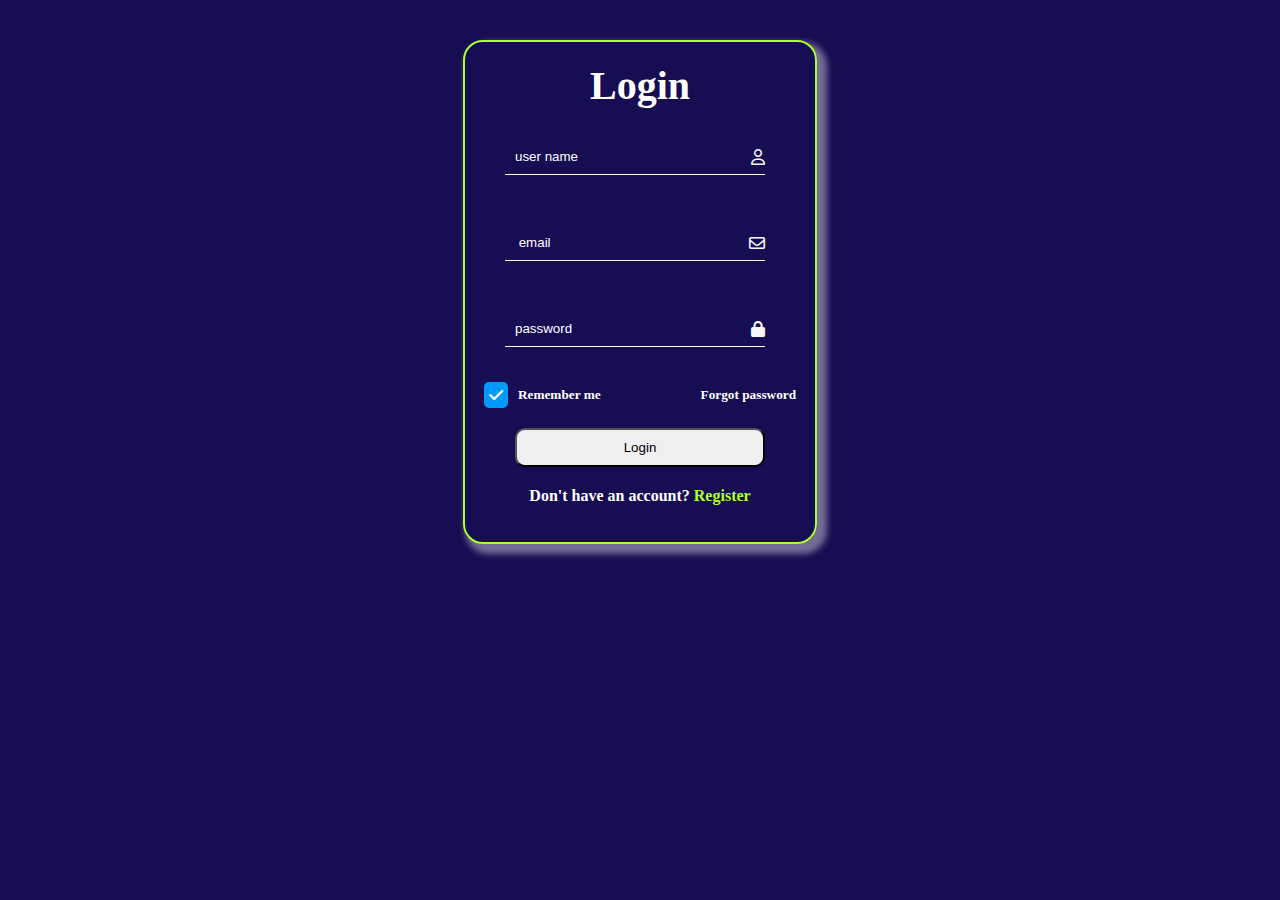
<file: login.html>
<!DOCTYPE html>
<html lang="en">
<head>
          <meta charset="UTF-8">
          <meta name="viewport" content="width=device-width, initial-scale=1.0">
          <title>login</title>
          <link rel="stylesheet" href="loginstyle.css">
        <link rel="stylesheet" href="https://cdnjs.cloudflare.com/ajax/libs/font-awesome/6.7.2/css/all.min.css" integrity="sha512-Evv84Mr4kqVGRNSgIGL/F/aIDqQb7xQ2vcrdIwxfjThSH8CSR7PBEakCr51Ck+w+/U6swU2Im1vVX0SVk9ABhg==" crossorigin="anonymous" referrerpolicy="no-referrer" />

</head>
<body>
       <header>

    <img src="loggo.jpg" alt="">
        <div class="link">
        <ul>
         <li><a href="home.html">Home</a></li>
            <li> <a href="shop.html">Shop</a></li>
            <li> <a href="registration.html">About</a></li>
            <li> <a href="registration.html">Register</a></li>
            
        </ul>

        </div>
        <div class="icons">
            <button class="Login"><a href="login.html">Login</a></button>
            <i class="fa-solid fa-phone-volume"></i>
            <i class="fa-regular fa-heart"></i> 
            <i class="fa-solid fa-bag-shopping"></i> 
            <i class="fa-solid fa-cart-shopping"></i>   
        </div>
        <div class="icon">
             <i class="fa-solid fa-bars"></i>


        </div>
        <div class="icon">
             <i class="fa-solid fa-bars"></i>

    </header>
          <div class="main">
                    <h1>Login</h1>
                    <form action="">

                    <div class="about">
                    <input type="text" placeholder="user name">
                    <i class="fa-regular fa-user"></i>
                    </div>
                    <div class="about">
                     <input type="email" name="" placeholder=" email">
                    <i class="fa-regular fa-envelope"></i>
                    </div>

                    <div class="about">
                    <input type="password" name="" id=""placeholder="password">
                    <i class="fa-solid fa-lock"></i>
                    </div>

                    <div class="for">
                      <div class="left">
                         <i class="fa-solid fa-check"></i>
                         <h5>Remember me</h5>
                      </div>
                      <div class="rigt"> 
                        <h5>Forgot password</h5>
                      </div>
                      
                    </div>
                    <a href="index.html"><button class="btn">Login</button></a>
                    <h4>Don't have an account?<span> Register</span></h4>
                    
                    

                  

                    
                             
                             
                    </form>

          </div>
          
          
</body>
</html>
</file>
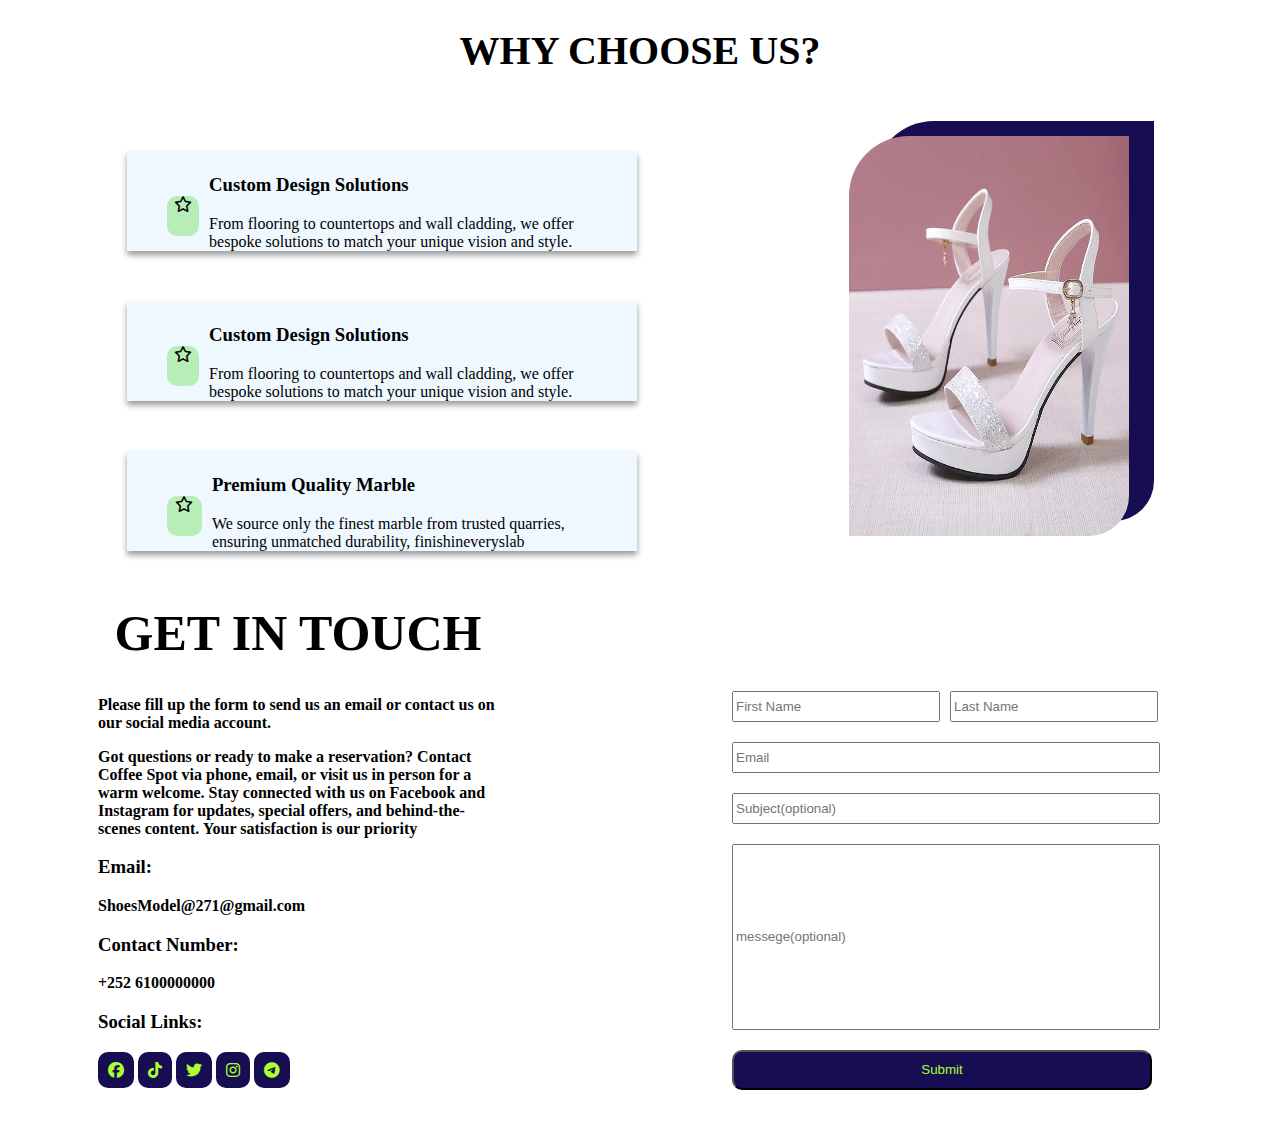
<file: registration.html>
<!DOCTYPE html>
<html lang="en">
<head>
          <meta charset="UTF-8">
          <meta name="viewport" content="width=device-width, initial-scale=1.0">
          <title>Register</title>
          <link rel="stylesheet" href="registeration.css">
          <link rel="stylesheet" href="https://cdnjs.cloudflare.com/ajax/libs/font-awesome/6.7.2/css/all.min.css" integrity="sha512-Evv84Mr4kqVGRNSgIGL/F/aIDqQb7xQ2vcrdIwxfjThSH8CSR7PBEakCr51Ck+w+/U6swU2Im1vVX0SVk9ABhg==" crossorigin="anonymous" referrerpolicy="no-referrer" />

</head>
<!-- <body>
        
        <header>

    <h1>Logo</h1>       
        <div class="link">
        <ul>
         <li><a href="home.html">Home</a></li>
            <li> <a href="shop.html">Shop</a></li>
            <li> <a href="registration.html">About</a></li>
            <li> <a href="registration.html">Register</a></li>
            
        </ul>

        </div>
        <div class="icons">
            <button class="Login"><a href="login.html">Login</a></button>
            <i class="fa-solid fa-phone-volume"></i>
            <i class="fa-regular fa-heart"></i> 
            <i class="fa-solid fa-bag-shopping"></i> 
            <i class="fa-solid fa-cart-shopping"></i>   
        </div>
        <div class="icon">
             <i class="fa-solid fa-bars"></i>


        </div>
        <div class="icon">
             <i class="fa-solid fa-bars"></i>

    </header> -->









          <h1 class="title">WHY CHOOSE US?</h1>
          <div class="main">
          
                    <div class="left1">
                              <div class="box1">
                                        <i class=" i1 fa-regular fa-star"></i>
                              <div class="about">
                                        <h3>Custom Design Solutions</h3> 
                                        <p>From flooring to countertops and wall cladding, we offer bespoke solutions to match your unique vision and style.</p>
                              </div>

                              </div>
                              <div class="box2">
                                        <i class=" i1 fa-regular fa-star"></i>
                              <div class="about">
                                        <h3>Custom Design Solutions</h3> 
                                        <p>From flooring to countertops and wall cladding, we offer bespoke solutions to match your unique vision and style.</p>
                              </div>

                              </div>
                              <div class="box3">
                                        <i class=" i1 fa-regular fa-star"></i>
                              <div class="about">
                                       <h3>Premium Quality Marble</h3>
                                        <p>We source only the finest marble from trusted quarries, ensuring unmatched durability, finishineveryslab</p>
                              </div>
                              
                      

                    </div>
                    </div>

            <div class="right2">
          <div class="right2-box1" > 
                <div class="img-new">
                
                <img src="girl9.png" alt="">
                </div>
                <div class="D1"></div>
               
            </div>
                              

                    </div>
            </div>
        






          <div class="register">
                    <div class="left">
                              <h1>GET IN TOUCH</h1>
                              <h4>Please fill up the form to send us an email or contact us on our social media account.</4>
                              <p>Got questions or ready to make a reservation? Contact Coffee Spot via phone, email, or visit us in person for a warm welcome. Stay connected with us on Facebook and Instagram for updates, special offers, and behind-the-scenes content. Your satisfaction is our priority</p>
                              <div>
                                        <h3>Email:</h3>
                                        <p>ShoesModel@271@gmail.com</p>

                              </div>
                              <div>
                                        <h3>Contact Number:</h3>
                                        <p>+252 6100000000</p>

                              </div>
                              <div>
                                        <h3>Social Links:</h3>
                                        <div class="icons">
                                                  <i class="fa-brands fa-facebook"></i>
                                                  <i class="fa-brands fa-tiktok"></i>
                                                  <i class="fa-brands fa-twitter"></i>
                                                  <i class="fa-brands fa-instagram"></i>
                                                  <i class="fa-brands fa-telegram"></i>

                                        </div>
                                        

                              </div>

                    </div>

                    <div class="right">
                              <form action="">
                                        <div class="name">
                                        <input type="text" placeholder="First Name">
                                        <input type="text" placeholder="Last Name">
                                        </div>

                                        <input type="text" class="email" placeholder="Email">
                                        <input type="text" class="subject" placeholder="Subject(optional)">
                                        <input type="messege" class="messege" placeholder="messege(optional)">
                              </form>
                              <button>Submit</button>

                    </div>
                    

        </div>
        
          
</body>
</html>
</file>
<file: loginstyle.css>
*{
          margin: 0px;
          padding: 0px;
}

body {
          background-color:rgb(23, 13, 82);
          display: flex;
          justify-content: center;
}

header{  
         position: fixed;
         width: 1600px;
          /* background-color: rgb(23, 13, 82); */
         
          display: flex ;
          justify-content: space-between;
          gap: 40px;
          
          padding: 20px 60px;
          height: 20px;
          margin-top: -110px;
        
          box-shadow: 0 4px 6px rgba(0,0,0,0.4);
          background-color: aliceblue;

 }
 header img{
  margin-top: -10px;

  width: 100px;
  height: 50px;
  color: rgb(23, 13, 82);

 }
 .link ul{
  margin-left: 50px;

          display: flex;
          justify-content: space-between;
          gap: 25px;
          text-decoration: none;
          
 }
 .link ul li{
  list-style: none;
 }
 .link a{
         list-style: none;
         text-decoration: none;
          color: rgb(23, 13, 82);
          font-size: 20px;

 }

.main{
          
          border-radius: 20px;
         margin-top: 40px;
          border: 2px solid greenyellow;
          box-shadow: 6px 6px 6px 4px  rgba(255, 255, 255, 0.4);
          width: 350px;
          height: 500px;
          position: relative;
          

          
          

}

h1{
          text-align: center;
          margin-top: 20px;
          font-size: 40px;
          color: white;
}

.about{
          

          padding: 20px 40px;
          margin-top: 10px;

}

.about input{
          
          
          color: white;
          width: 240px;
          
          border: none;
          outline: none;
          transition: border-color 0.3s;
          background: transparent;
          border-bottom: 1.5px solid white;
          padding: 10px;
          
         
          
}
.about input::placeholder{
          margin-top: 10px;
          
          color: white;

}
.about i{
          color: whitesmoke;
          margin-top: 10px;
          
          position: absolute;
         right: 50px;
}

.for{
          color: white;
          display: flex;
          justify-content: center;
          gap: 100px;
          margin-top: 20px;
          
          


}
.left {
          display: flex;
          gap: 10px;

}
.left i{
          margin-top: -5px;
          background-color: rgb(0, 153, 255);
          padding: 5px;
          border-radius: 5px;
}

.btn{
          margin-top: 20px;
         margin-left: 50px;
          width: 250px;
          padding: 10px;
          border-radius: 10px;
}

h4{
          margin: 20px;
          text-align: center;
          color: white;
}
span{
          color: greenyellow;
}
</file>
<file: registeration.css>
/* header{  
         position: fixed;
          /* background-color: rgb(23, 13, 82); */
         
          /* display: flex ;
          justify-content: space-between;
          gap: 40px;
          
          padding: 20px 60px;
          height: 20px;
          margin-top: -100px;
          width: auto;
        
          box-shadow: 0 4px 6px rgba(0,0,0,0.4);
          background-color: aliceblue;

 }
 header
 h1{
      margin-top: -10px;
  color: rgb(23, 13, 82);

 }
 .link ul{
  margin-left: 50px;

          display: flex;
          justify-content: space-between;
          gap: 25px;
          text-decoration: none;
          
 }
 .link ul li{
  list-style: none;
 }
 .link a{
         list-style: none;
         text-decoration: none;
          color: rgb(23, 13, 82);
          font-size: 20px;

 }
 .Login{
  list-style: none;
  text-decoration: none;
  text-align: center;
  margin-top: -5px;

  background-color: rgb(23, 13, 82);
  width: 90px;
  height: 40px;
  border-radius: 10px;
  color: white;
  /* padding: 10px; */
 }
  /* .Login a{
    text-decoration: none;
    color: aliceblue;
  }

 .icons{ 
        
        margin-left: 150px;
          display: flex;
          justify-content: space-between;
          gap: 20px;
          font-size: 15px;
          color:rgb(23, 13, 82);

 }

 .icon i{
  /* margin: 100px; */
  display: none;


 } */ */ */
 .title{margin-top: 100px;

 }
h1{
         text-align: center;
          font-size: 40px;
}
.main{
          display: flex;
          justify-content: space-around;
          

}
.left1{
          
}
.box1{
          margin-top: 50px;
          
          padding: 5px 30px;
          width: 450px;
          height: 90px;
          display: flex;
          gap: 10px;
          background-color: aliceblue;
          box-shadow: 0 4px 6px rgb(0, 0, 0, 0.4);

          animation-name: anim1;
          animation-duration:5s ;

}
.i1{
      background-color: rgb(183, 238, 183); 
      width: 60px;
      height: 40px;
      /* padding: 10px; */
      margin-left: 10px;
      margin-top: 40px;
      text-align: center;
      border-radius: 10px;
      align-items: center;
      

}
.box2{
          margin-top: 50px;
          
          padding: 5px 30px;
          width: 450px;
          height: 90px;
          display: flex;
          gap: 10px;
          background-color: aliceblue;
          box-shadow: 0 4px 6px rgb(0, 0, 0, 0.4);

            animation-name: anim1;
          animation-duration:5s ;

}
.i1{
      background-color: rgb(183, 238, 183); 
      width: 60px;
      height: 40px;
      /* padding: 10px; */
      margin-left: 10px;
      margin-top: 40px;
      text-align: center;
      border-radius: 10px;
      align-items: center;
      

}
.box3{
          margin-top: 50px;
          
          padding: 5px 30px;
          width: 450px;
          height: 90px;
          display: flex;
          gap: 10px;
          background-color: aliceblue;
          box-shadow: 0 4px 6px rgb(0, 0, 0, 0.4);
            animation-name: anim1;
          animation-duration:5s ;

}
.i1{
      background-color: rgb(183, 238, 183); 
      width: 60px;
      height: 40px;
      /* padding: 10px; */
      margin-left: 10px;
      margin-top: 40px;
      text-align: center;
      border-radius: 10px;
      align-items: center;
      

}
/* .left1 i{
          margin-top: 10px;
} */

.right2{
          margin-top: 20px;
}
.right2-box1{
         
          position: relative;
           animation-name: anim2;
          animation-duration:2s ;
          

}

.D1 {
          /* position:absolute; */
          /* width: 240px;
          height: 310px; */
          
          background-color:rgb(23, 13, 82);
          width: 280px;
          height: 400px;
          
          border-radius: 60px 0px 40px 0px;




          
}

.img-new img{


          position: absolute;
          /* margin-bottom: -200px;
          margin-left: 10px; */
          top: 15px;
          right: 25px;
          width: 280px;
          height: 400px;
          
          border-radius: 60px 0px 40px 0px;



}

.register{
          display: flex;
          justify-content: space-between;
          gap: 50px;
          padding: 20px 90px;
          

}

.left{
          width: 400px;

}
.left h1{
          font-size: 50px;

}
.left p{
          color:black;
          font-family: 'Times New Roman', Times, serif;
}
.icons i{
          color: greenyellow;
          background-color: rgb(23, 13, 82);
          padding: 10px;
          border-radius: 10px;
}
.right{
          
          margin-top: 100px;
          width: 450px;
          
}
.name{
          display: flex;
          gap: 10px;
          
}
input{
          margin-top: 20px;
}
.name input{

          width: 200px;
          height: 25px;
}

.email{
          width: 420px;
          height: 25px;
}
.subject{
          width: 420px;
          height: 25px;

}
.messege{
          width: 420px;
          height: 180px;

}
button{
          width: 420px;  
          height: 40px;
          margin-top: 20px;
          border-radius: 10px;
          background-color: #170d52;
          color: #abff2e;
          

}

@keyframes anim1{
      from{
            transform: translatex(-200px);
      }
      to{
            transform: translatex(0);
      }
}


@keyframes anim2{
      from{
            transform: translatex(200px);
      }
      to{
            transform: translatex(0);
      }
}
</file>
